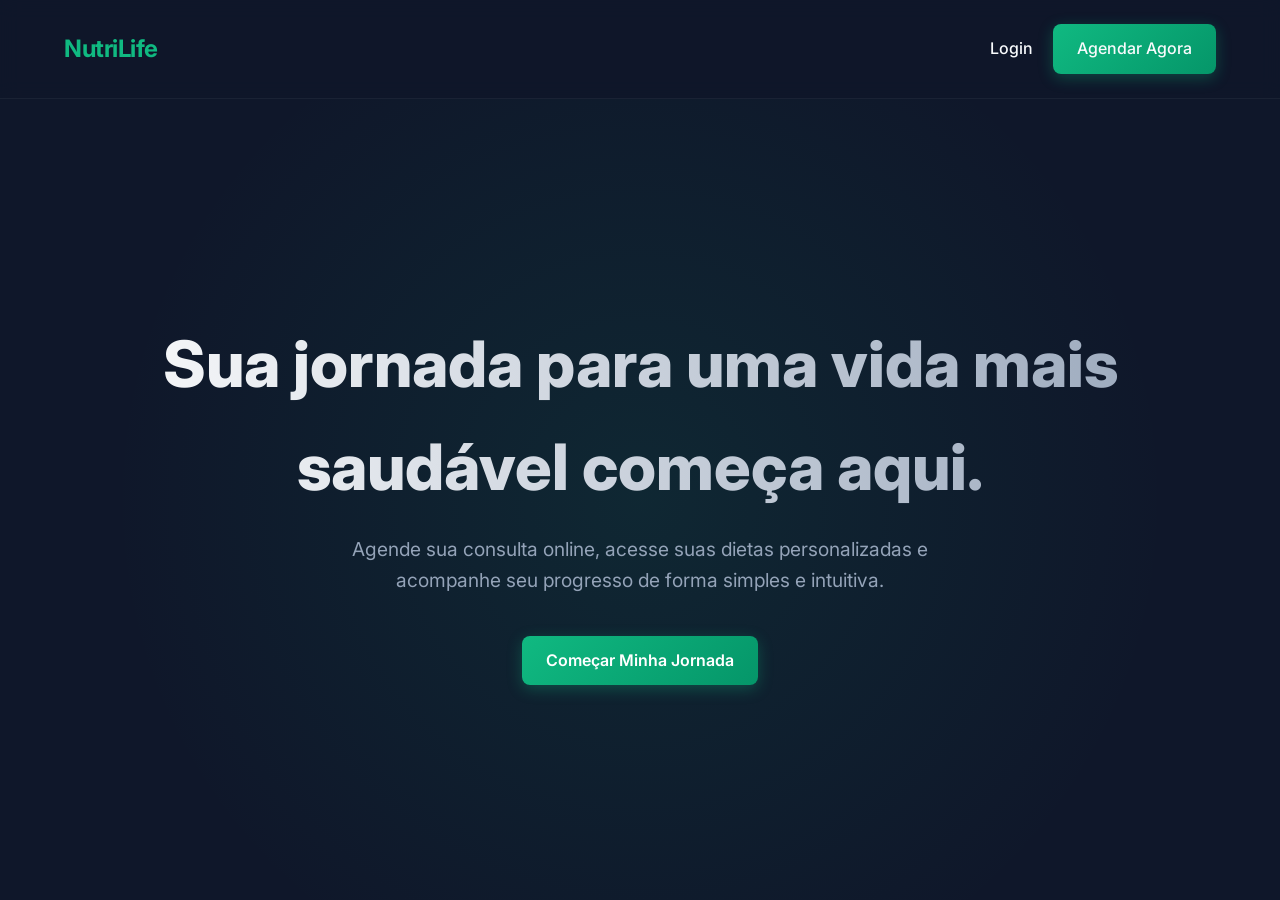
<file: src/main/resources/static/index.html>
<!DOCTYPE html>
<html lang="pt-BR">
<head>
    <meta charset="UTF-8">
    <meta name="viewport" content="width=device-width, initial-scale=1.0">
    <title>NutriLife - Agendamento e Consultas</title>
    <link rel="stylesheet" href="css/styles.css">
</head>
<body>
    <nav class="navbar">
        <a href="index.html" class="logo">NutriLife</a>
        <div class="nav-links">
            <a href="login.html">Login</a>
            <a href="login.html" class="btn btn-primary" style="margin-left: 1rem;">Agendar Agora</a>
        </div>
    </nav>

    <main class="hero">
        <h1>Sua jornada para uma vida mais saudável começa aqui.</h1>
        <p>Agende sua consulta online, acesse suas dietas personalizadas e acompanhe seu progresso de forma simples e intuitiva.</p>
        <div class="hero-actions">
            <a href="login.html" class="btn btn-primary">Começar Minha Jornada</a>
        </div>
    </main>

    <script src="js/app.js"></script>
    <script>
        document.addEventListener("DOMContentLoaded", () => {
            const user = localStorage.getItem('user');
            if (user) {
                const navLinks = document.querySelector('.nav-links');
                navLinks.innerHTML = `
                    <a href="dashboard.html" style="font-weight: 500; margin-right: 1.5rem; text-decoration: none; color: var(--text-main);">Meu Painel</a>
                    <a href="#" onclick="logout()" style="font-weight: 500; text-decoration: none; color: var(--text-main);">Sair</a>
                `;
                
                const heroActions = document.querySelector('.hero-actions');
                heroActions.innerHTML = `<a href="dashboard.html" class="btn btn-primary">Ir para o Meu Painel</a>`;
            }
        });
    </script>
</body>
</html>
</file>
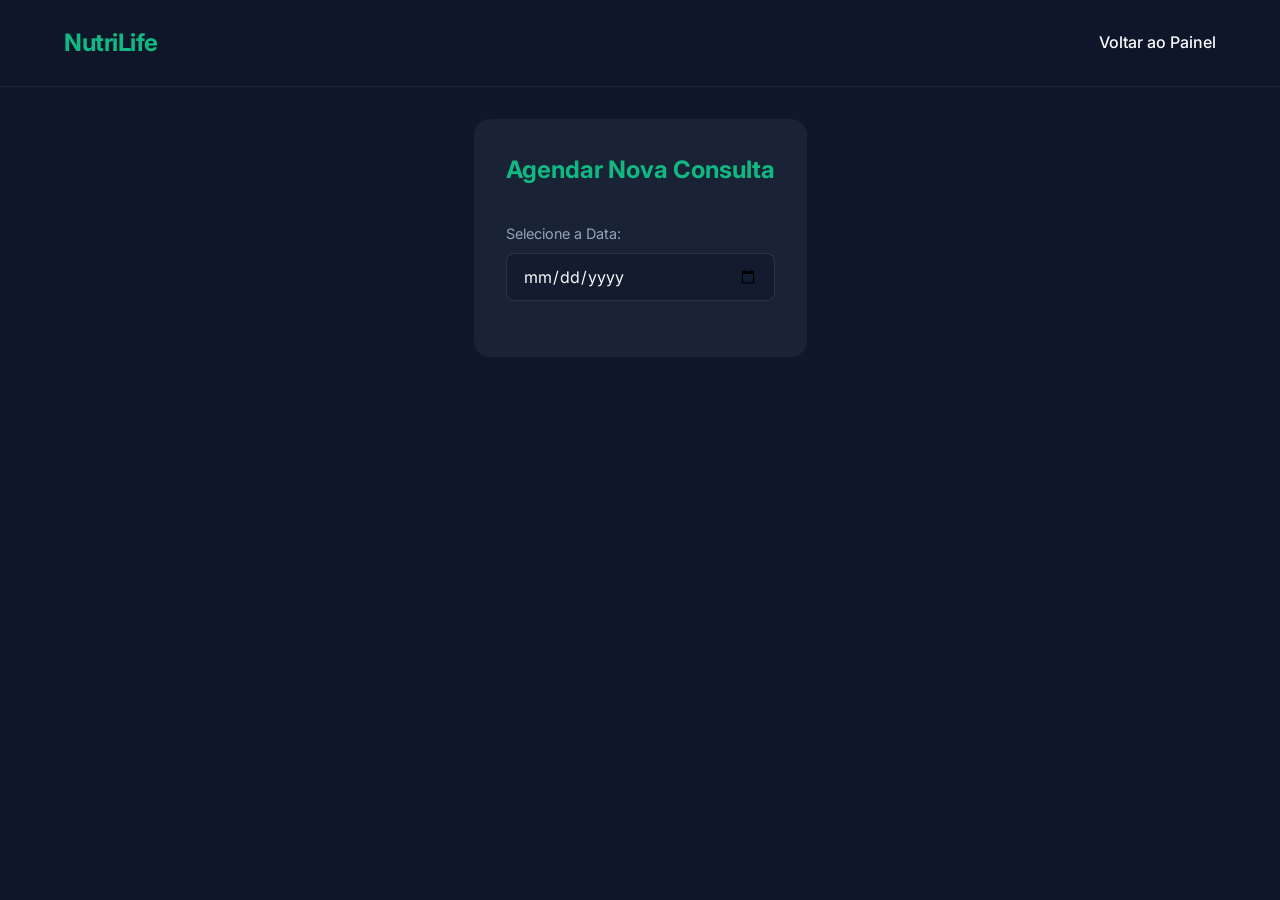
<file: src/main/resources/static/agendamento.html>
<!DOCTYPE html>
<html lang="pt-BR">
<head>
    <meta charset="UTF-8">
    <meta name="viewport" content="width=device-width, initial-scale=1.0">
    <title>Agendar Consulta - NutriLife</title>
    <link rel="stylesheet" href="css/styles.css">
    <style>
        .agenda-container {
            padding: 2rem 5%;
            max-width: 800px;
            margin: 0 auto;
            flex: 1;
        }
        .agenda-box {
            background: rgba(30, 41, 59, 0.7);
            border-radius: 16px;
            padding: 2rem;
        }
        .time-slots {
            display: grid;
            grid-template-columns: repeat(auto-fill, minmax(100px, 1fr));
            gap: 1rem;
            margin-top: 1.5rem;
        }
        .time-slot {
            background: rgba(15, 23, 42, 0.6);
            border: 1px solid rgba(16, 185, 129, 0.3);
            color: var(--text-main);
            padding: 0.75rem;
            text-align: center;
            border-radius: 8px;
            cursor: pointer;
            transition: all 0.3s;
        }
        .time-slot:hover {
            background: var(--primary-color);
            color: white;
        }
        .time-slot.selected {
            background: var(--primary-hover);
            color: white;
            border-color: var(--primary-color);
            box-shadow: 0 0 10px rgba(16, 185, 129, 0.5);
        }
        .time-slot.occupied {
            background: rgba(239, 68, 68, 0.1);
            border-color: rgba(239, 68, 68, 0.3);
            color: var(--text-muted);
            cursor: not-allowed;
        }
        .time-slot.occupied:hover {
            background: rgba(239, 68, 68, 0.1);
            color: var(--text-muted);
        }
    </style>
</head>
<body>
    <nav class="navbar">
        <a href="dashboard.html" class="logo">NutriLife</a>
        <div class="nav-links">
            <a href="dashboard.html">Voltar ao Painel</a>
        </div>
    </nav>

    <div class="agenda-container">
        <div class="agenda-box">
            <h2 style="color: var(--primary-color); margin-bottom: 2rem;">Agendar Nova Consulta</h2>
            
            <div class="form-group">
                <label>Selecione a Data:</label>
                <input type="date" id="agendaDate" class="form-control" onchange="fetchTimeSlots()" min="">
            </div>

            <div id="slotsContainer" style="display: none;">
                <h3 style="margin-top: 2rem; margin-bottom: 1rem; font-size: 1.1rem; color: var(--text-muted);">Horários Disponíveis</h3>
                <div class="time-slots" id="timeSlots"></div>
                
                <button class="btn btn-primary" id="btnConfirmar" style="width: 100%; margin-top: 2rem; display: none;" onclick="confirmAppointment()">Confirmar Agendamento</button>
            </div>
            
            <p id="agendaMsg" style="margin-top: 1rem; text-align: center;"></p>
        </div>
    </div>

    <script src="js/app.js"></script>
    <script>
        document.addEventListener("DOMContentLoaded", () => {
            const today = new Date().toISOString().split('T')[0];
            document.getElementById('agendaDate').min = today;
        });
    </script>
</body>
</html>
</file>
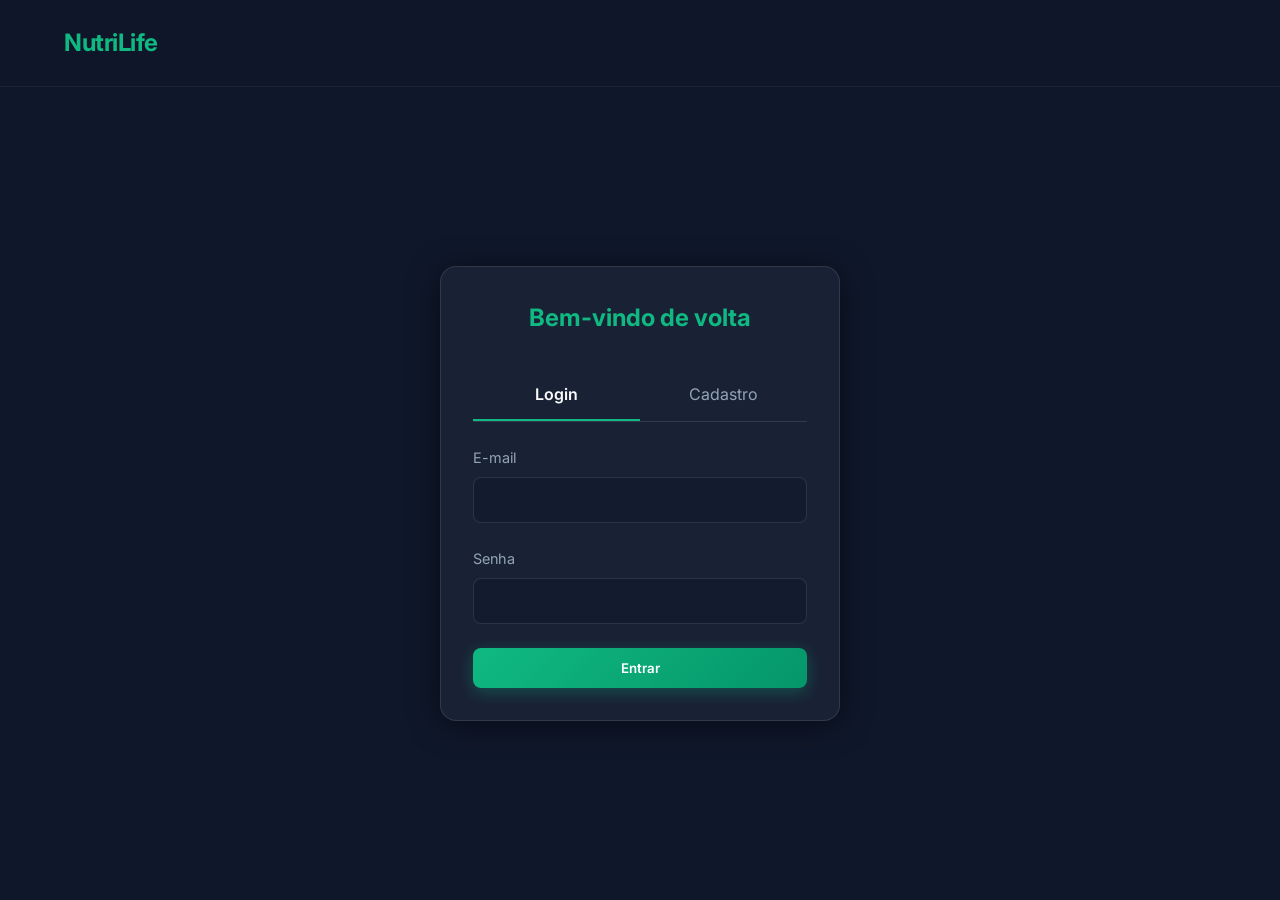
<file: src/main/resources/static/dashboard.html>
<!DOCTYPE html>
<html lang="pt-BR">
<head>
    <meta charset="UTF-8">
    <meta name="viewport" content="width=device-width, initial-scale=1.0">
    <title>Painel do Cliente - NutriLife</title>
    <link rel="stylesheet" href="css/styles.css">
    <style>
        .dashboard-container {
            padding: 2rem 5%;
            display: grid;
            grid-template-columns: 1fr 300px;
            gap: 2rem;
            flex: 1;
        }
        .header-actions {
            display: flex;
            justify-content: space-between;
            align-items: center;
            margin-bottom: 2rem;
        }
        .card {
            background: rgba(30, 41, 59, 0.5);
            border: 1px solid rgba(255,255,255,0.05);
            border-radius: 12px;
            padding: 1.5rem;
            margin-bottom: 1.5rem;
        }
        .card h3 {
            color: var(--primary-color);
            margin-bottom: 1rem;
            border-bottom: 1px solid rgba(255,255,255,0.1);
            padding-bottom: 0.5rem;
        }
        .diet-item, .apt-item {
            background: rgba(15, 23, 42, 0.6);
            padding: 1rem;
            border-radius: 8px;
            margin-bottom: 1rem;
        }
        .apt-item p {
            margin: 0;
            color: var(--text-main);
            font-weight: 500;
        }
        .apt-item span {
            font-size: 0.85rem;
            color: var(--text-muted);
        }
    </style>
</head>
<body>
    <nav class="navbar">
        <a href="index.html" class="logo">NutriLife</a>
        <div class="nav-links">
            <span id="userNameDisplay" style="margin-right: 1rem; color: var(--text-muted);"></span>
            <a href="#" onclick="logout()">Sair</a>
        </div>
    </nav>

    <div class="dashboard-container">
        <div class="main-content">
            <div class="header-actions">
                <h2>Minhas Dietas</h2>
            </div>
            
            <div id="dietsList">
                <p style="color: var(--text-muted);">Carregando dietas...</p>
            </div>
        </div>

        <div class="sidebar">
            <div class="card">
                <h3>Agendamentos</h3>
                <div id="aptList">
                    <p style="color: var(--text-muted); font-size: 0.9rem;">Carregando...</p>
                </div>
                <a href="agendamento.html" class="btn btn-primary" style="width: 100%; text-align: center; margin-top: 1rem;">Novo Agendamento</a>
            </div>
        </div>
    </div>

    <script src="js/app.js"></script>
    <script>
        // Carrega dados iniciais do Dashboard
        document.addEventListener("DOMContentLoaded", () => {
            const user = JSON.parse(localStorage.getItem('user'));
            if (!user) {
                window.location.href = 'login.html';
                return;
            }
            document.getElementById('userNameDisplay').textContent = 'Olá, ' + user.name;
            
            loadDiets();
            loadAppointments();
        });
    </script>
</body>
</html>
</file>
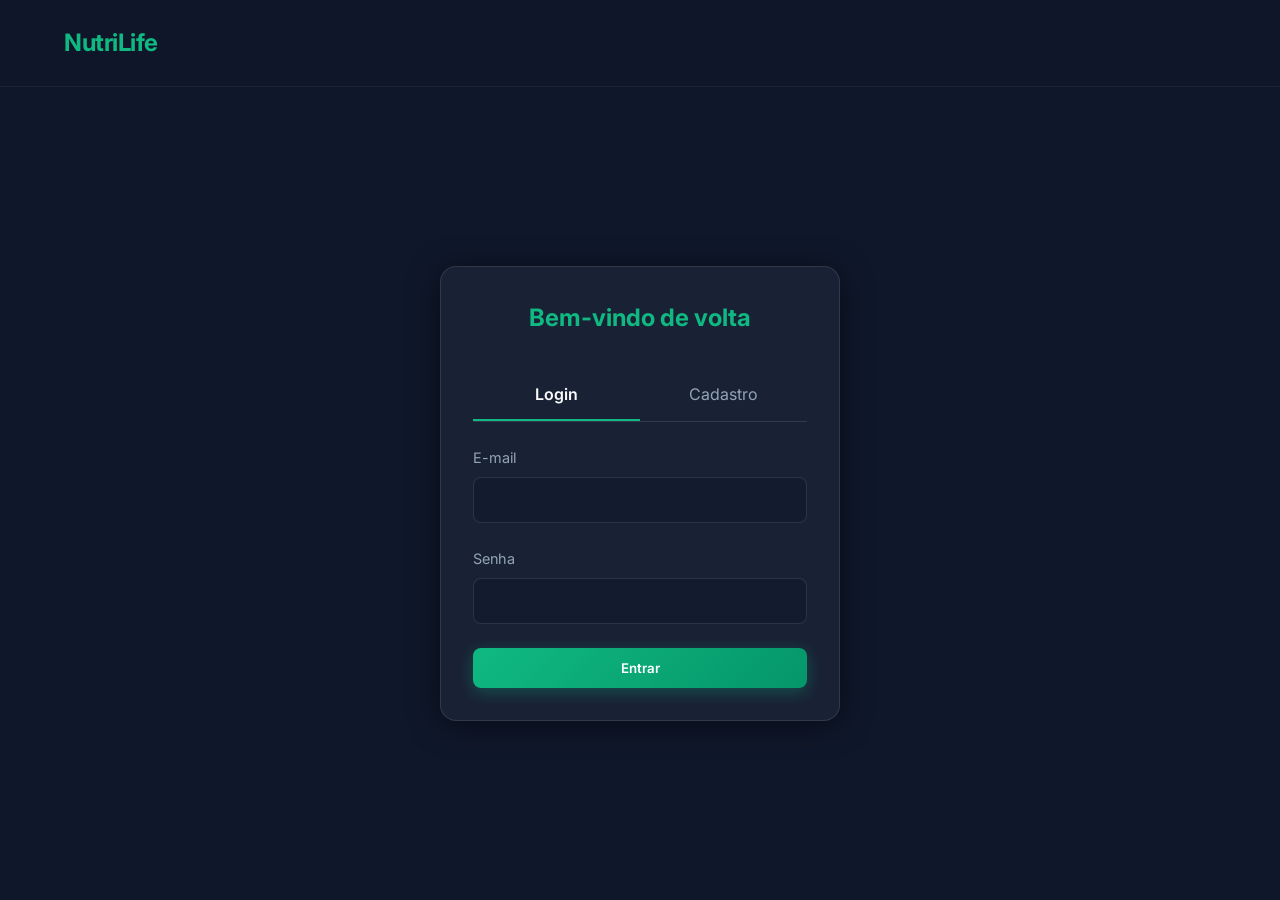
<file: src/main/resources/static/login.html>
<!DOCTYPE html>
<html lang="pt-BR">
<head>
    <meta charset="UTF-8">
    <meta name="viewport" content="width=device-width, initial-scale=1.0">
    <title>Login - NutriLife</title>
    <link rel="stylesheet" href="css/styles.css">
    <style>
        .auth-container {
            display: flex;
            justify-content: center;
            align-items: center;
            flex: 1;
            padding: 2rem;
        }
        .auth-box {
            width: 100%;
            max-width: 400px;
        }
        .auth-box h2 {
            margin-bottom: 2rem;
            text-align: center;
            color: var(--primary-color);
        }
        .auth-tabs {
            display: flex;
            margin-bottom: 1.5rem;
            border-bottom: 1px solid rgba(255,255,255,0.1);
        }
        .auth-tab {
            flex: 1;
            text-align: center;
            padding: 0.75rem;
            cursor: pointer;
            color: var(--text-muted);
            transition: color 0.3s, border-bottom 0.3s;
        }
        .auth-tab.active {
            color: var(--text-main);
            border-bottom: 2px solid var(--primary-color);
            font-weight: 600;
        }
        .auth-form {
            display: none;
        }
        .auth-form.active {
            display: block;
        }
        .error-message {
            color: var(--danger);
            font-size: 0.9rem;
            margin-bottom: 1rem;
            text-align: center;
            display: none;
        }
    </style>
</head>
<body>
    <nav class="navbar">
        <a href="index.html" class="logo">NutriLife</a>
    </nav>

    <div class="auth-container">
        <div class="glass-panel auth-box">
            <h2>Bem-vindo de volta</h2>
            
            <div class="auth-tabs">
                <div class="auth-tab active" onclick="switchTab('login')">Login</div>
                <div class="auth-tab" onclick="switchTab('register')">Cadastro</div>
            </div>

            <div id="loginForm" class="auth-form active">
                <div id="loginError" class="error-message"></div>
                <div class="form-group">
                    <label>E-mail</label>
                    <input type="email" id="loginEmail" class="form-control" required>
                </div>
                <div class="form-group">
                    <label>Senha</label>
                    <input type="password" id="loginPassword" class="form-control" required>
                </div>
                <button onclick="login()" class="btn btn-primary" style="width: 100%;">Entrar</button>
            </div>

            <div id="registerForm" class="auth-form">
                <div id="registerError" class="error-message"></div>
                <div class="form-group">
                    <label>Nome Completo</label>
                    <input type="text" id="regName" class="form-control" required>
                </div>
                <div class="form-group">
                    <label>E-mail</label>
                    <input type="email" id="regEmail" class="form-control" required>
                </div>
                <div class="form-group">
                    <label>Senha</label>
                    <input type="password" id="regPassword" class="form-control" required>
                </div>
                <!-- Escondido, assume-se CLIENTE na criação pelo portal aberto -->
                <button onclick="register()" class="btn btn-primary" style="width: 100%;">Criar Conta</button>
            </div>
        </div>
    </div>

    <script src="js/app.js"></script>
    <script>
        document.addEventListener("DOMContentLoaded", () => {
            const user = localStorage.getItem('user');
            if (user) {
                window.location.href = 'dashboard.html';
            }
        });
    </script>
</body>
</html>
</file>
<file: src/main/resources/static/css/styles.css>
@import url('https://fonts.googleapis.com/css2?family=Inter:wght@300;400;500;600;700&display=swap');

:root {
    --bg-color: #0f172a;
    --surface-color: #1e293b;
    --primary-color: #10b981;
    --primary-hover: #059669;
    --text-main: #f8fafc;
    --text-muted: #94a3b8;
    --accent: #3b82f6;
    --danger: #ef4444;
}

* {
    margin: 0;
    padding: 0;
    box-sizing: border-box;
    font-family: 'Inter', sans-serif;
}

body {
    background-color: var(--bg-color);
    color: var(--text-main);
    line-height: 1.6;
    min-height: 100vh;
    display: flex;
    flex-direction: column;
}

/* Glassmorphism containers */
.glass-panel {
    background: rgba(30, 41, 59, 0.7);
    backdrop-filter: blur(12px);
    -webkit-backdrop-filter: blur(12px);
    border: 1px solid rgba(255, 255, 255, 0.1);
    border-radius: 16px;
    padding: 2rem;
    box-shadow: 0 4px 30px rgba(0, 0, 0, 0.5);
    transition: transform 0.3s ease, box-shadow 0.3s ease;
}

.glass-panel:hover {
    transform: translateY(-5px);
    box-shadow: 0 10px 40px rgba(0, 0, 0, 0.6);
}

/* Navbar */
.navbar {
    display: flex;
    justify-content: space-between;
    align-items: center;
    padding: 1.5rem 5%;
    background: rgba(15, 23, 42, 0.8);
    backdrop-filter: blur(10px);
    border-bottom: 1px solid rgba(255,255,255,0.05);
    position: sticky;
    top: 0;
    z-index: 100;
}

.navbar .logo {
    font-size: 1.5rem;
    font-weight: 700;
    color: var(--primary-color);
    text-decoration: none;
    letter-spacing: -0.5px;
}

.nav-links a {
    color: var(--text-main);
    text-decoration: none;
    margin-left: 2rem;
    font-weight: 500;
    transition: color 0.3s;
}

.nav-links a:hover {
    color: var(--primary-color);
}

/* Buttons */
.btn {
    display: inline-block;
    padding: 0.75rem 1.5rem;
    border-radius: 8px;
    font-weight: 600;
    text-decoration: none;
    cursor: pointer;
    border: none;
    transition: all 0.3s ease;
}

.btn-primary {
    background: linear-gradient(135deg, var(--primary-color), var(--primary-hover));
    color: white;
    box-shadow: 0 4px 15px rgba(16, 185, 129, 0.3);
}

.btn-primary:hover {
    transform: translateY(-2px);
    box-shadow: 0 6px 20px rgba(16, 185, 129, 0.5);
}

.btn-outline {
    background: transparent;
    border: 2px solid var(--primary-color);
    color: var(--primary-color);
}

.btn-outline:hover {
    background: var(--primary-color);
    color: white;
}

/* Forms */
.form-group {
    margin-bottom: 1.5rem;
}

.form-group label {
    display: block;
    margin-bottom: 0.5rem;
    color: var(--text-muted);
    font-size: 0.9rem;
}

.form-control {
    width: 100%;
    padding: 0.75rem 1rem;
    background: rgba(15, 23, 42, 0.5);
    border: 1px solid rgba(255,255,255,0.1);
    border-radius: 8px;
    color: var(--text-main);
    font-size: 1rem;
    transition: border-color 0.3s;
}

.form-control:focus {
    outline: none;
    border-color: var(--primary-color);
    box-shadow: 0 0 0 3px rgba(16, 185, 129, 0.2);
}

/* Hero Section */
.hero {
    display: flex;
    flex-direction: column;
    align-items: center;
    justify-content: center;
    text-align: center;
    flex: 1;
    padding: 4rem 2rem;
    background: radial-gradient(circle at center, rgba(16, 185, 129, 0.1) 0%, transparent 70%);
}

.hero h1 {
    font-size: 4rem;
    font-weight: 800;
    margin-bottom: 1rem;
    background: linear-gradient(to right, #fff, var(--text-muted));
    -webkit-background-clip: text;
    -webkit-text-fill-color: transparent;
}

.hero p {
    font-size: 1.2rem;
    color: var(--text-muted);
    margin-bottom: 2.5rem;
    max-width: 600px;
}
</file>
